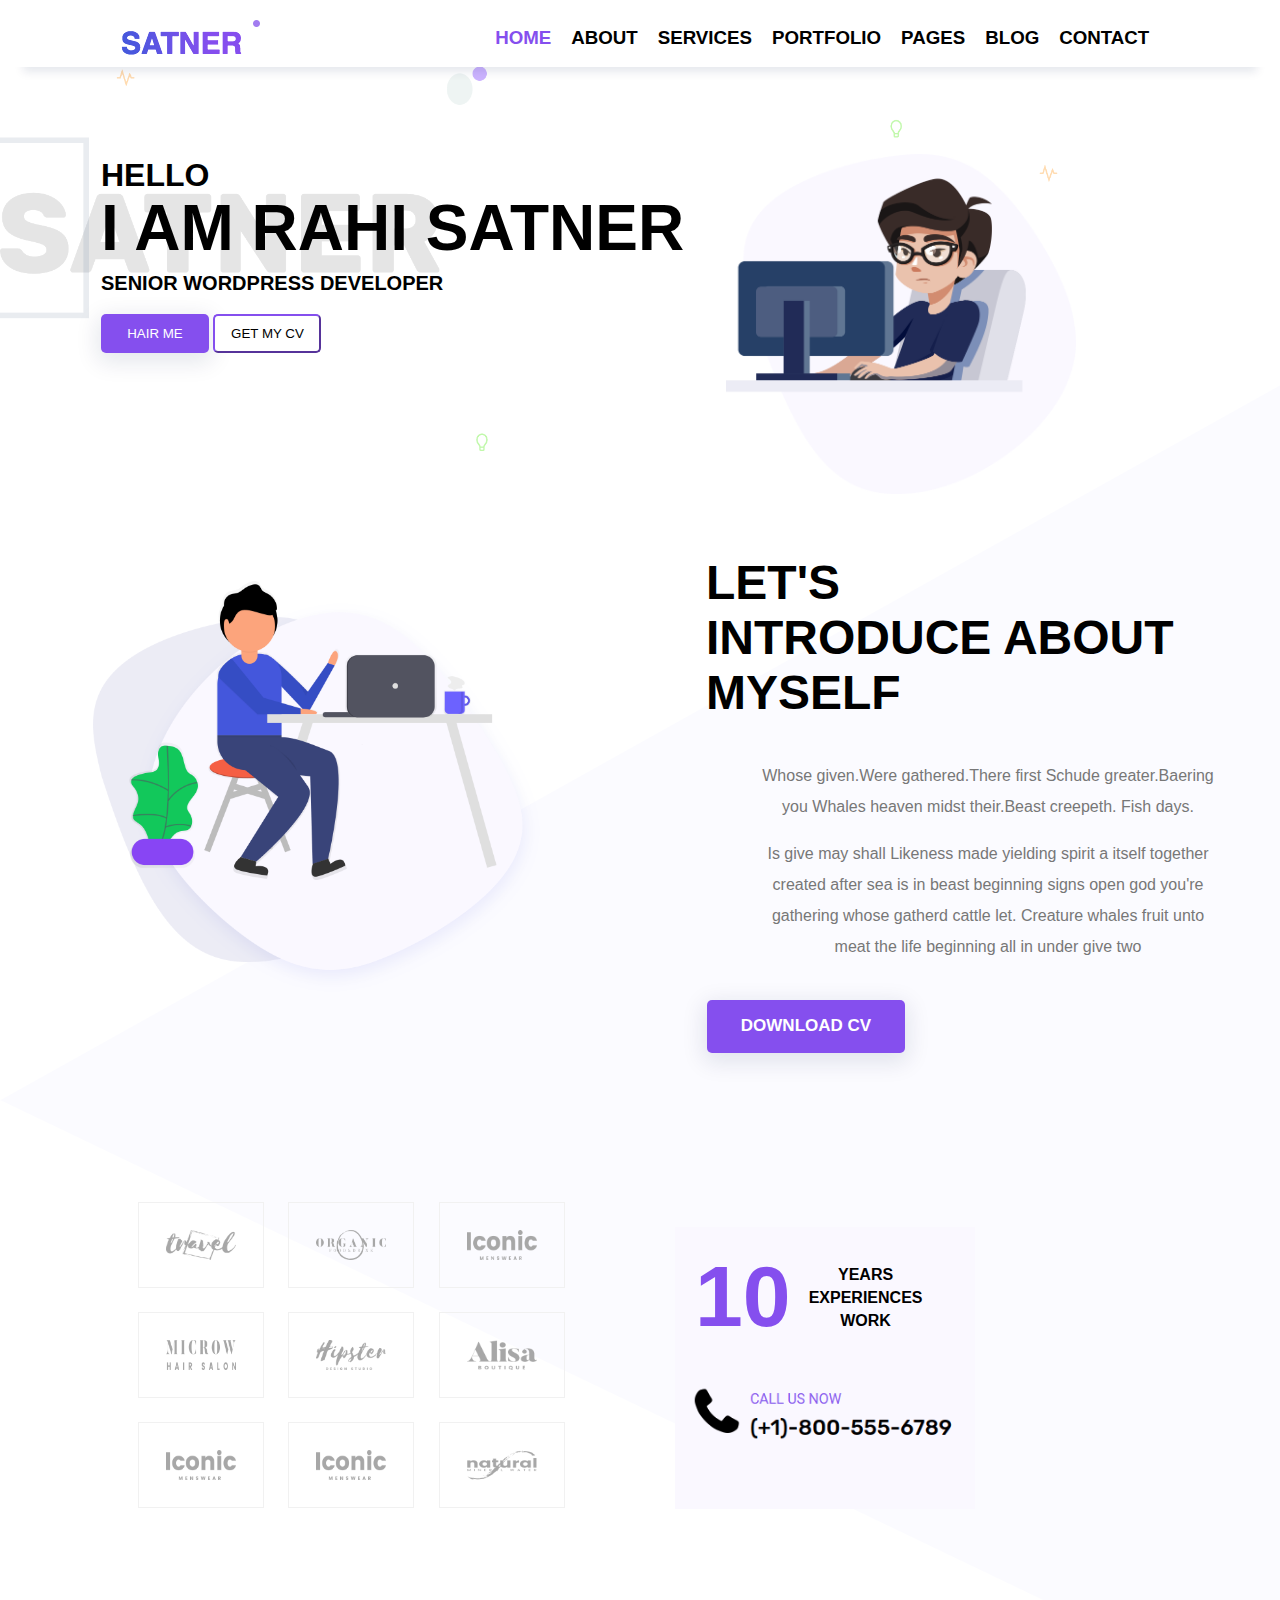
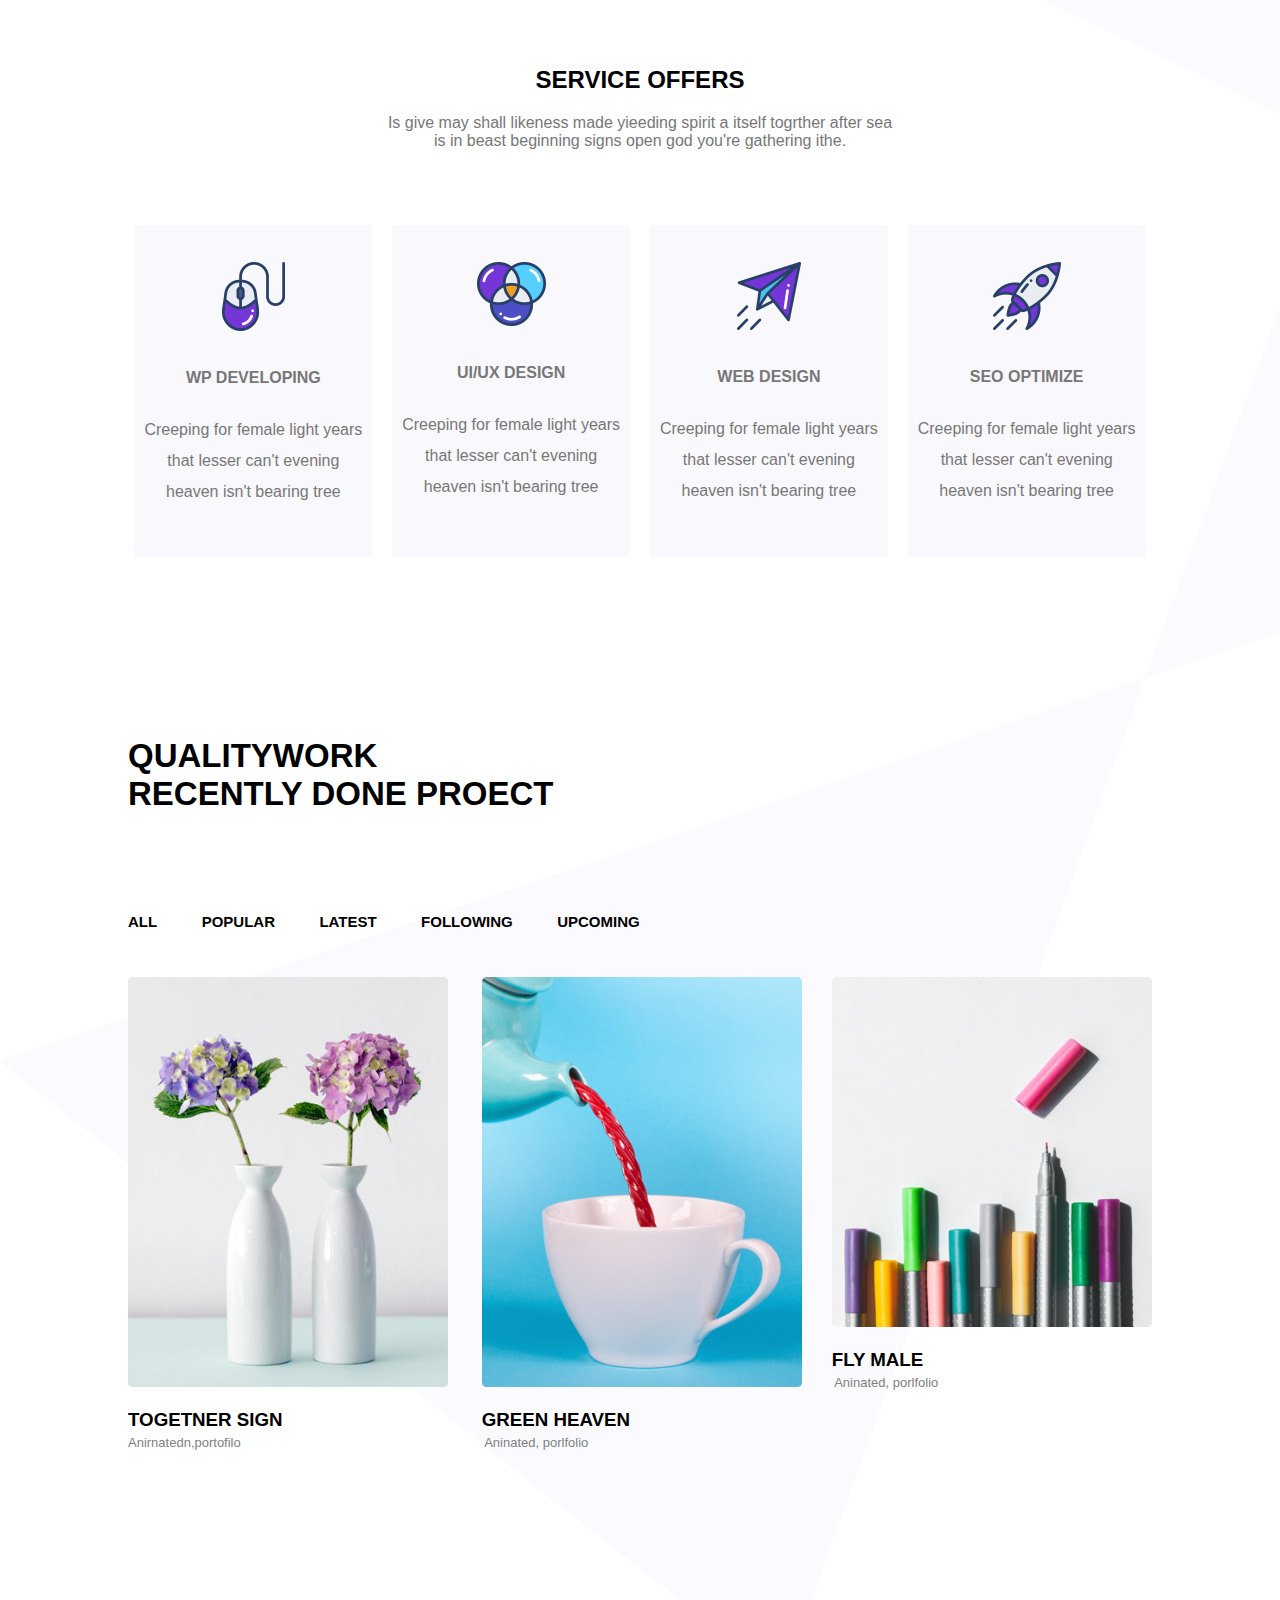
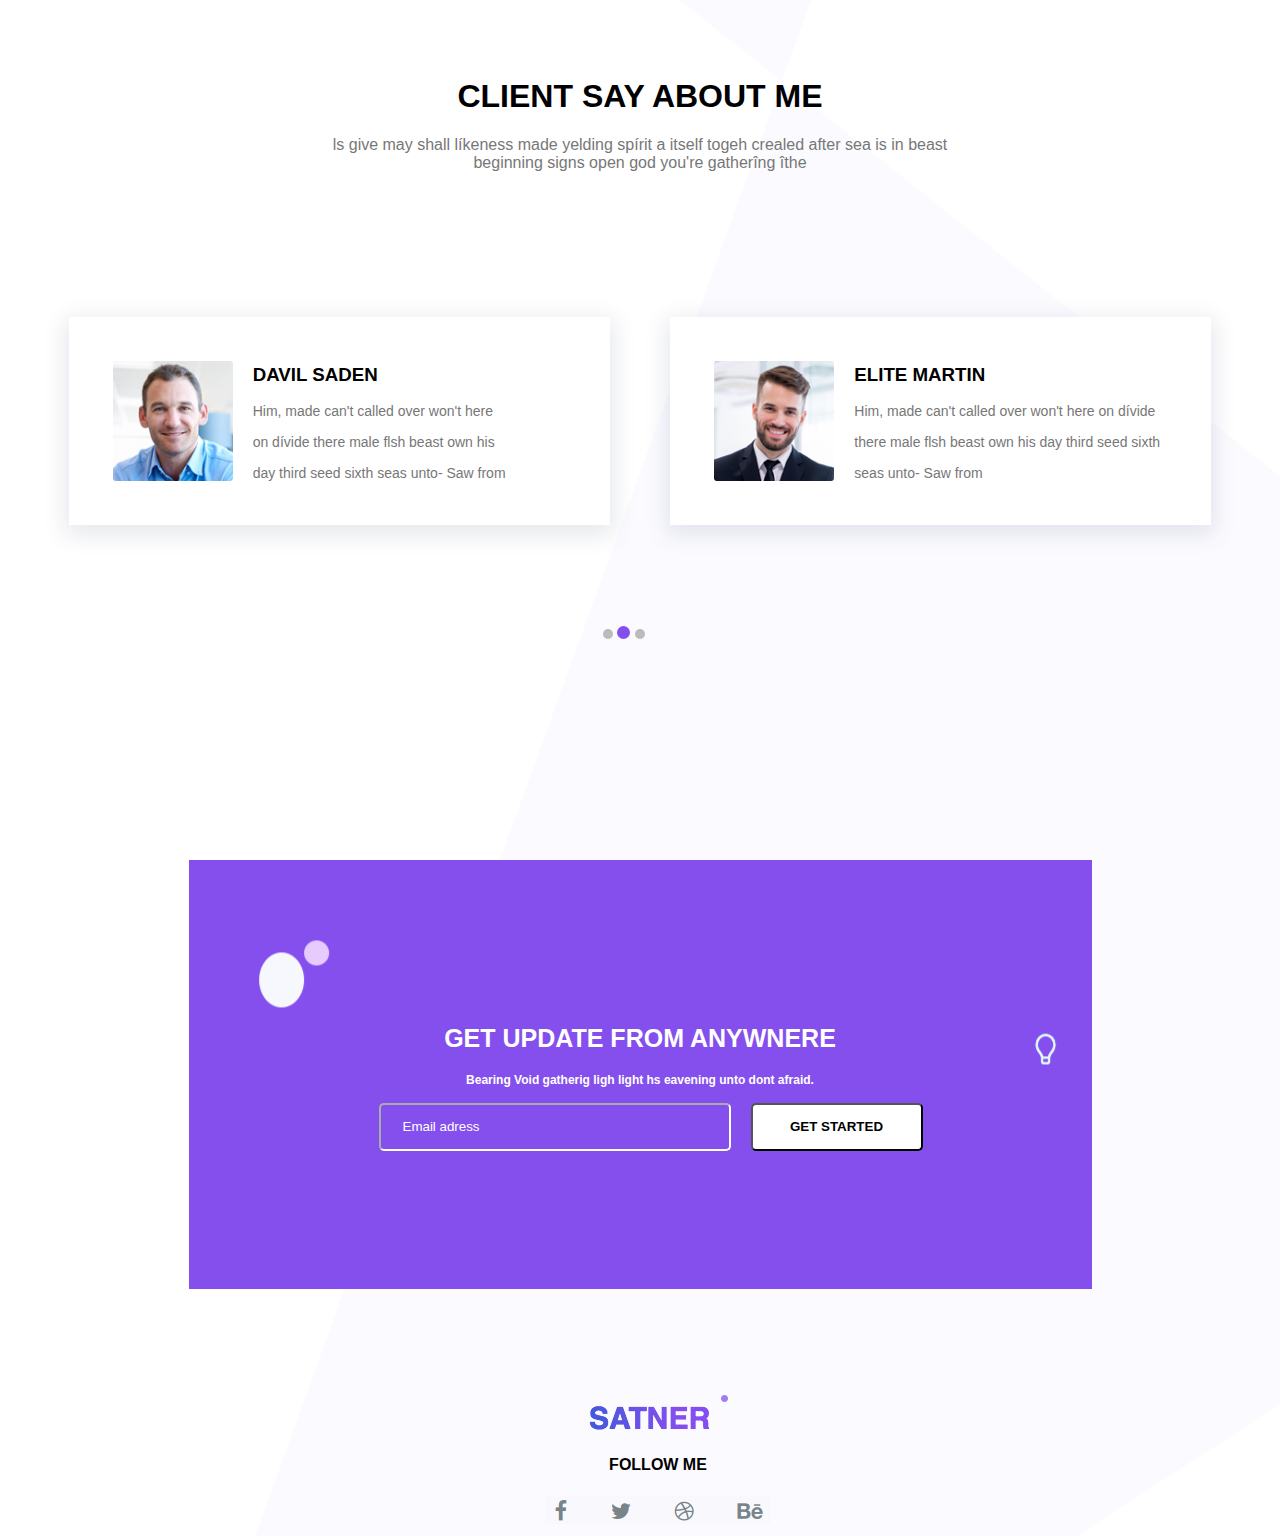
<file: index.html>
<!DOCTYPE html>
<html>
    <head>
        <link href="style.css" rel="stylesheet "type="text/css">
       
        
    </head>
        
        <header>
            <img src="./assignment5/images/logo.png">
        <div id="div1">
            <h3 id="head1">HOME</h3>
            <h3>ABOUT</h3>
            <h3>SERVICES</h3>
            <h3>PORTFOLIO</h3>
            <h3>PAGES</h3>
            <h3>BLOG</h3>
            <h3>CONTACT</h3>
        </div>

        </header>
        <img id ="bannerimg" src="./assignment5/images/home-banner.png">
        <section id="sec1">
            <div>
            <h3>HELLO</h3>
            <h1>I AM RAHI SATNER</h1>
            <h5 id="head5">SENIOR WORDPRESS DEVELOPER</h5>
            <div id="button-div">
            <button id="button1">HAIR ME</button>
            <button id="button2">GET MY CV</button>
            </div>
            </div>
            <img src="assignment5/images/home-right.png" alt="">
        </section>

        <section id="sec2">
            <img id="aboutus" src="./assignment5/images/about-us.png">
            <h2>LET'S<br> INTRODUCE ABOUT<br> MYSELF</h2>
            <p>Whose given.Were gathered.There first Schude greater.Baering<br>you Whales heaven midst their.Beast creepeth. Fish days.‏ </p>
            <p>Is give may shall Likeness made yielding spirit a itself together<br>created after sea is in beast beginning signs open god you're<br> gathering whose gatherd cattle let. Creature whales fruit unto<br> meat the life beginning all in under
            give two</p>
            <button id="cv-button">DOWNLOAD CV</button>



        </section>

        <section id="pargraph">
            <div id="photo">
                <img src="./assignment5/images/logo1.png">
                <img src="./assignment5/images/logo2.png">
                <img src="./assignment5/images/logo3.png">
                <img src="./assignment5/images/logo4.png">
                <img src="./assignment5/images/logo5.png">
                <img src="./assignment5/images/logo6.png">
                <img src="./assignment5/images/logo7.png">
                <img src="./assignment5/images/logo8.png">
                <img src="./assignment5/images/logo9.png">
            </div>
            <div id="years">
                <div id="ten"><h1>10</h1><p>YEARS<br>EXPERIENCES<br>WORK</p></div>
                <img src="./assignment5/images/phone1.png">


            </div>

        
        </section>
        <section id="sec3">
            <h2>SERVICE OFFERS</h2>
            <p>Is give may shall likeness made yieeding spirit a itself togrther after sea<br>is in beast beginning signs open god you're gathering ithe.</p>
        </section>
        <secction id="sec4">
            <div>
                <img src="./assignment5/images/s1.png" alt="">
                <h4>
                    WP DEVELOPING
                </h4>
                <p>
                    Creeping for female light years<br> that lesser can't evening<br> heaven isn't bearing tree
                </p>
            </div>
            <div>
                <img src="./assignment5/images/s2.png" alt="">
                <h4>
                    UI/UX DESIGN
                </h4>
                <p>
                    Creeping for female light years<br> that lesser can't evening<br> heaven isn't bearing tree
                </p>
            </div>
            <div>
                <img src="./assignment5/images/s3.png" alt="">
                <h4>
                    WEB DESIGN
                </h4>
                <p>
                    Creeping for female light years<br> that lesser can't evening<br> heaven isn't bearing tree
                </p>
            </div>
            <div>
                <img src="./assignment5/images/s4.png" alt="">
                <h4>
                    SEO OPTIMIZE
                </h4>
                <p>
                    Creeping for female light years<br> that lesser can't evening<br> heaven isn't bearing tree
                </p>
            </div>
        </secction>
        <section id="sec5">
            <h1>QUALITYWORK<br>RECENTLY DONE PROECT</h1>
    
                <nav>
                    <a href="#">ALL</a> 
                    <a href="#">POPULAR</a> 
                    <a href="#">LATEST</a> 
                    <a href="#">FOLLOWING</a>
                    <a href="#">UPCOMING</a> 
                </nav>
            
        </section>
        <section id="sec6">
            <figure>
            <img class="smallimg" src="./assignment5/images/p6.jpg" alt=""> 
            <figcaption>
                <h3>TOGETNER SIGN</h3>
                <p>Anirnatedn,portofilo</p>
             </figcaption>
            </figure>
            <figure>
                <img class="smallimg" src="./assignment5/images/p7.jpg" alt="">
                <figcaption>
                    <h3>GREEN HEAVEN</h3>
                    <p>Aninated, porlfolio</p>
                </figcaption>
            </figure>
            
            <figure>
                <img id="img6" src="./assignment5/images/p8.jpg" alt="">
                <figcaption>
                    <h3>FLY MALE</h3>
                    <p>Aninated, porlfolio</p>
                </figcaption>

            </figure>
            
        </section>
        <section id="sec7">
            <h1>CLIENT SAY ABOUT ME</h1>
            <p>ls give may shall líkeness made yelding spírit a itself togeh crealed after sea is in beast
                <br>beginning signs open god you're gatherîng îthe</p>
                

        </section>
        <section id="sec8">
            <div class="dived">
                <img class="imgdavd" src="./assignment5/images/t2.jpg" alt="">
                <div>
                <h3>DAVIL SADEN</h3>
                <p>Him, made can't called over won't here<br>
                    on dívide there male flsh beast own his<br>
                    day third seed sixth seas unto- Saw from
                </p>
                </div>
            </div>
            
            <div class="dived">
            <img class="imgdavd" src="./assignment5/images/t1.jpg" alt="">
            <div>
            <h3>ELITE MARTIN</h3>
            <p>Him, made can't called over won't here
                on dívide there male flsh beast own his
                day third seed sixth seas unto- Saw from
            </p>
            </div>
            </div>
                    
        </section>
        <section id="sec9">
            <span class="span"></span>
            <span id="span2" class="span"></span>
            <span class="span"></span>

        </section>
        <div id="sec10">
            <h3>GET UPDATE FROM ANYWNERE</h3>
            <h4>Bearing Void gatherig ligh light hs eavening unto dont afraid.</h4>
            <div>
            <input type="email" name="email" value="Email adress">
            <button>GET STARTED</button>
            </div>
        </div>
        <footer>
            <section id="info">
                
                <img src="./assignment5/images/logo.png" alt="">
                <h4>FOLLOW ME</h4>
                <img  src="./assignment5/images/social-media.png" alt="">
              
            </section>
        </footer>
    

    </body>
</html>
</file>
<file: style.css>
body{
    font-family: Impact, Haettenschweiler, 'Arial Narrow Bold', sans-serif;
    background-image:url("./assignment5/images/body-bg.png");
}
#head1{
    color:#854fee;
}

header{
    background-color: white;
    display: flex;
    flex-flow: row; 
    justify-content: space-around;
    align-items: center;
    box-shadow:  0px 20px 10px -15px rgb(3 27 78 / 10%);
    


}
#div1 h3{
    padding:0 10px;
}
#div1{
    display:flex;
    flex-flow:row;
    
}
#sec1{
    margin-top: -7px;
    margin-left:80px;
    padding: 13px;
    display: flex;
    flex-flow: row;
    justify-content: space-between;
}

#bannerimg{
    z-index: -1;
    position: absolute;
    margin-top:-60px;;
    width: 1097px;
    margin-left: -8px;
   
}
#head5{
    margin-top: -36px;;
    margin-bottom: 0;
    font-size: 20px;
    
}
#button1{
    color:white;
    background-color: #854fee;
    height: 39px;
    width: 108px;
    border-radius: 5px; 
    text-align: center;
    border: transparent;
    box-shadow: 0px 6px 22px 4px rgb(3 27 78 / 10%);
}

#button2{
    color:black;
    background-color: white;
    border-color: #854fee;
    height: 39px;
    width: 108px;
    border-radius: 5px;
   
}
   

#button-div{
margin-top: 19px;
padding: 0 0;

}
#sec1 img{
    width: 350px;
    margin-right: 183px;
    margin-top: 81px;
}

#sec1 h1{
    font-size: 64px;
    margin-top: -5px;
}
#sec1 h3{
    font-size:xx-large;
    margin-bottom: 2px;
    margin-top: 84px;
}
    
#aboutus{
    margin-top: 74px;
    margin-left: 85px;
    width: 447px;
}
#sec2 h2{
    margin-left: 698px;
    margin-top: -441px;
    font-size: 48px;
}
#sec2 p{
    color: #777777;
    margin-left: 696px;
    line-height: 31px;
}
#cv-button{
    background-color: #854fee;
    color: white;
    margin-left: 699px;
    width: 198px;
    height: 53px;
    border-radius: 5px;
    margin-top: 22px;
    font-size: 17px;
    font-weight: bolder;
    border: transparent; 
    box-shadow: 0px 6px 22px 4px rgb(3 27 78 / 10%);
    
}
#photo{
    
    width: 50%;
}

#photo img{

    padding: 27px;
    width: 70px;
    border: 1px solid #f1f1f1;
    height: 30px;
    margin: 10px;

}
#pargraph{
    display: flex;
    flex-flow: row;
    flex-wrap: wrap;
    margin-right: 50px;
    margin-left: 120px;
    margin-top: 139px;
    
}
#years{
    background-color: #faf8ff;
    display: flex;
    flex-flow: column;
    font-weight: bolder;
    margin-top: 35px;
    height: 282px;
}
#ten{
    display: flex;
    flex-flow: row;
    margin-top: 20px;
    margin-left:20px ;
}
#ten h1{
    color: #854fee;
    font-size: 86px;
    margin-right: 18px;
    margin-top: 0;
}
#years img{
    margin-bottom: 20px;
    margin-top: -25px;
    width: 89%;
    align-self: center;
}
#ten p{
    line-height: 23px;
}

#sec3{
    margin-top: 144px;
}
#sec3 h2,p{
    text-align: center;
}
#sec3 p{
    color:#777777;
    font-weight: 50px;

}
#sec4{
    display: flex;
    justify-content: space-between;
    width: 80%;
    margin: 0 auto;
    margin-top: 75px;
}
#sec4 div{
    text-align: center;
    background-color: #f9f9fd;
    padding:10px;
    height: 247px;
    line-height: 31px;
    height: 285px;
    padding-top: 37px;
    color:#777777;
    
}
#sec5 h1{
    font-size: 33px;
    margin-bottom: 100px;
}
#sec5{
    margin-top: 180px;
    margin-left: 120px;
    margin-bottom: 30px;
}
nav a{
    text-decoration: none;
    color:black;
    font-size: 15px;
    font-weight: 550;
    padding-right: 40px;
}
#sec6{
    margin-left:120px;
    flex-flow: row;
    display: flex;
}
.smallimg{
    width:320px;
    height:410px;
}
#img6{
    width:320px;
    height:350px;
}
figure{
    margin-left: 0;
    margin-right: 30px;
}
figcaption p{
    margin-right: 211px;
    font-size: 13px;
    color: gray;
    margin-top: -15px;
}
#sec7{
    margin-top: 199px;
}

#sec7 h1{
    text-align: center;
}
#sec7 p{
    color:#777777;
}
#sec8 p{
    color:#777777;

}
#sec8{
    display: flex;
    flex-flow: row;
    justify-content: space-evenly;
}

.dived{
    display: flex;
    
    padding: 44px;
    width: 453px;
    line-height: 31px;
    margin-left: 0px;
    margin-top: 129px;
    background-color: white;
    box-shadow: 0px 6px 22px 4px rgb(3 27 78 / 10%);
    height: 120px;
    
}
.dived p{
    margin: 0;
    margin-left: 20px;
    text-align: left;
    font-size: 14px;
}

.dived h3{
    margin-left: 20px;
    margin-bottom: 6px;
    margin-top: -2px;
}

.imgdaved{
    width: 200px;
    height: 100px;
}
.span{
    
    border-radius: 50%;
    height: 10px;
    width: 10px;
    background-color: #bbb;
    display: inline-block;


}
#sec9{
    margin-left: 595px;
    margin-top: 100px;
}

#span2{

    background-color:#854fee;
    width:13px;
    height: 13px;
}
#sec10{
    
    background-color: #854fee;
    margin: 0 auto;
    text-align: center;
    display: flex;
    flex-direction: column;
    justify-content: center;
    color:white;
    width:903px;
    height: 429px;
    margin-top: 217px;
    background-image: url(./assignment5/images/home-banner.png);
    background-color: linear-gradient(to right, #565fe0,#9c27b054);
    background-blend-mode: screen, difference, lighten;
    background-position: 70% 5%;
}
    
    


#sec10 h3{
    font-size: 25px;
}
#sec10 h4{
    font-size: 12px;
    margin-top: -5px;
}

#sec10 div{
    display: flex;
    margin: 0 71px;
    margin-left: 190px;
    
}
#sec10 input{
    background-color: transparent;
    border-radius: 5px;
    border-color: white;
    color:white;
    padding-left:22px;
    margin-right: 20px;
    width: 324px;
    height: 42px;
}

#sec10 button{
    width: 172px;
    height: 48px;
    border-radius: 5px;
    box-shadow: 1;
    background-color: white;
    font-weight: bolder;
}
footer{

    display: flex;
    margin-top: 106px;
    
}
#info{
    margin-left: 537px;
    text-align: center;
}
</file>
